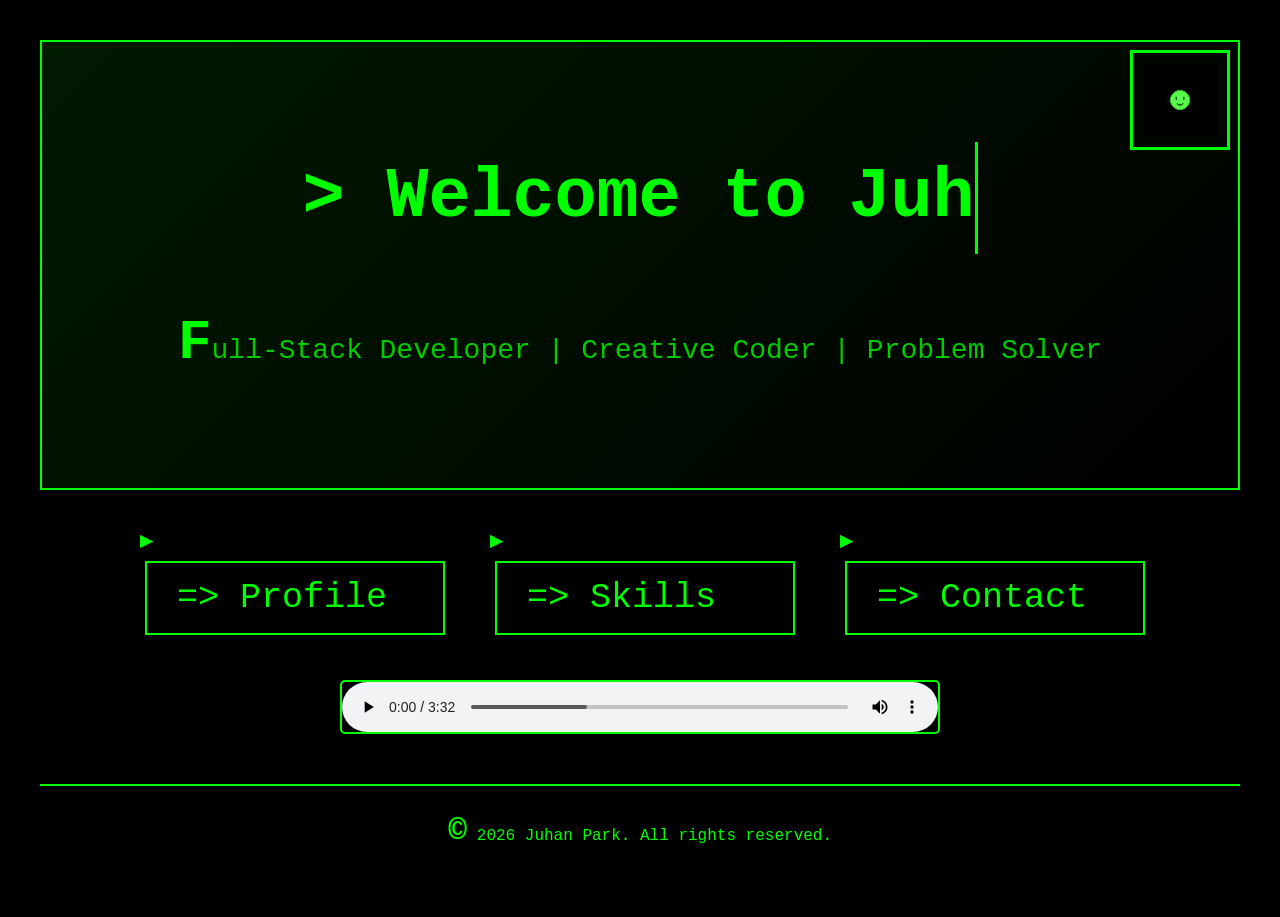
<file: index.html>
<!DOCTYPE html>
<html lang="en">

<head>
    <meta charset="UTF-8">
    <meta name="viewport" content="width=device-width, initial-scale=1.0">
    <title>JuhanPark_Website</title>
    <meta name="description" content="Juhan Park's professional portfolio website">
    
    <link rel="icon" type="image/png" href="assets/images/cmd_favicon.png">
    <link rel="stylesheet" href="assets/css/style.css">
    <link rel="stylesheet" href="assets/css/index.css">
</head>

<body>
    <!-- HERO SECTION -->
    <section class="hero">
        <div class="hero-content">
            <h1 id="typing-text"></h1>
            <p>Full-Stack Developer | Creative Coder | Problem Solver</p>
        </div>
    </section>

    <!-- NAVIGATION SECTION WITH FLEXBOX -->
    <nav class="main-nav">
        <ul>
            <li>
                <a href="pages/profile.html">
                    <button type="button">=> Profile</button>
                </a>
            </li>

            <li>
                <a href="pages/skills.html">
                    <button type="button">=> Skills</button>
                </a>
            </li>
            
            <li>
                <a href="pages/contact.html">
                    <button type="button">=> Contact</button>
                </a>
            </li>
        </ul>
    </nav>

    <!-- THEME TOGGLE BUTTON -->
    <div class="theme-button">
        <button onclick="changeTheme()" 
            onmouseover="hoverSmile()" 
            onmouseout="leaveSmile()"
            aria-label="Change theme">
            <img src="assets/images/smile.png" alt="Smile face - click to change theme">
        </button>
    </div>

    <!-- AUDIO PLAYER -->
    <audio controls aria-label="Background music player">
        <source src="assets/audios/Rick Astley - Never Gonna Give You Up (Official Music Video).mp3" type="audio/mpeg">
        Your browser does not support the audio element.
    </audio>

    <!-- FOOTER -->
    <footer>
        <p>&copy; 2026 Juhan Park. All rights reserved.</p>
    </footer>

    <script src="assets/scripts/main.js"></script>
</body>
</html>
</file>
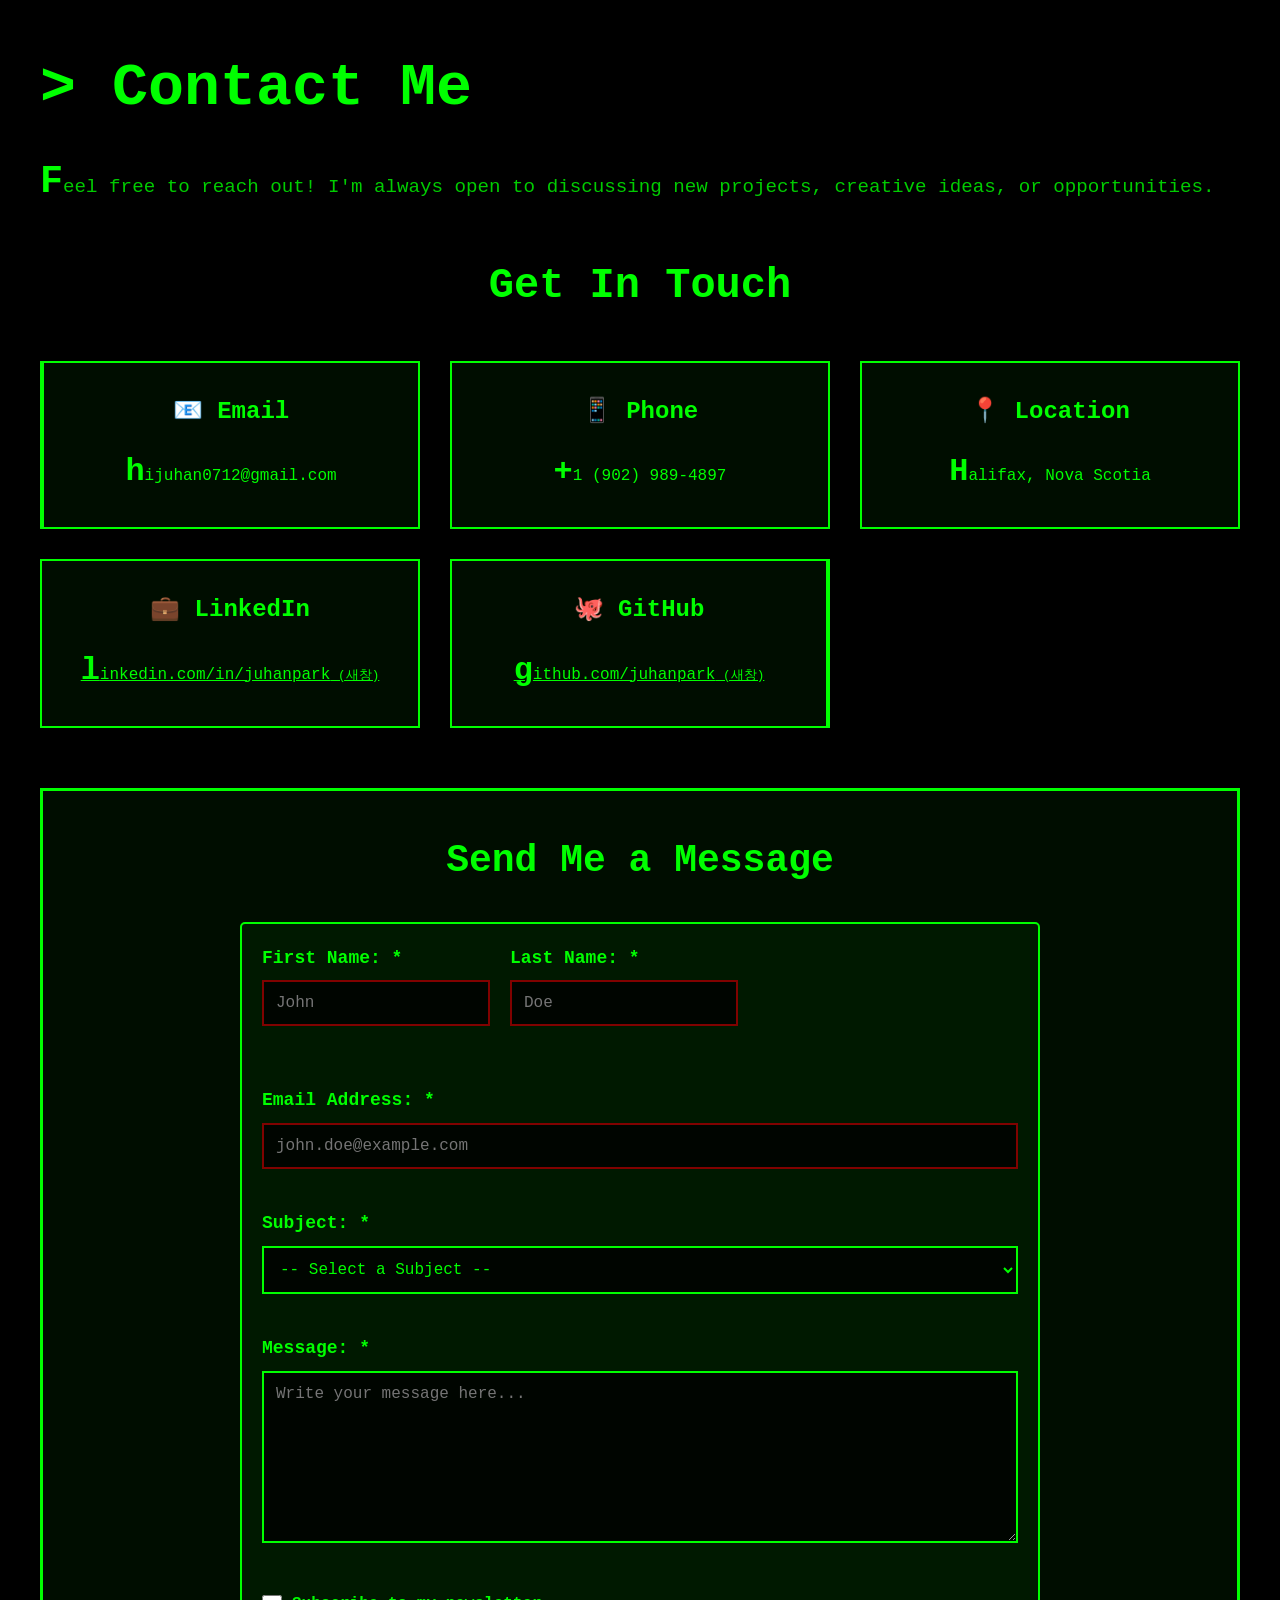
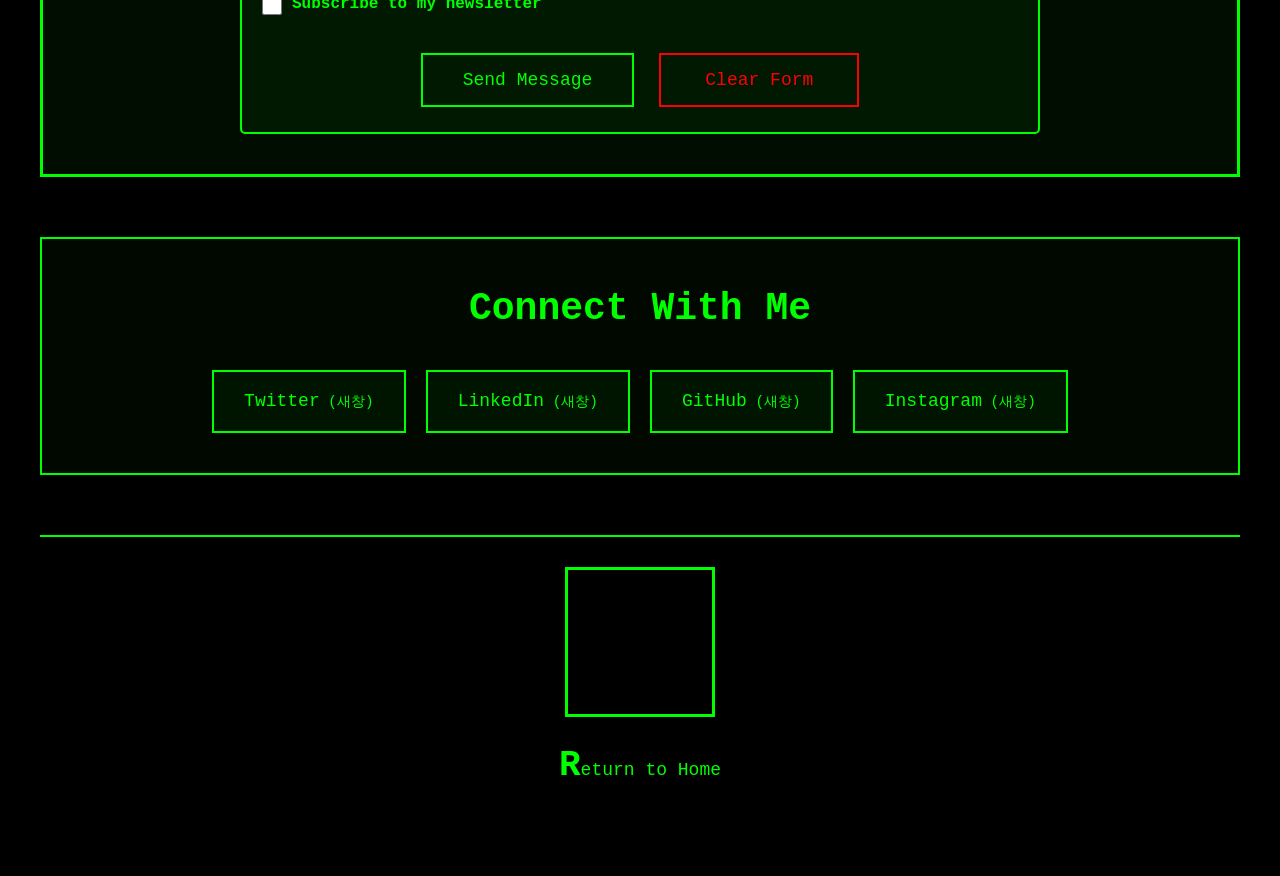
<file: pages/contact.html>
<!DOCTYPE html>
<html lang="en">
<head>
    <meta charset="UTF-8">
    <meta name="viewport" content="width=device-width, initial-scale=1.0">
    <title>JuhanPark_Contact</title>
    <meta name="description" content="Contact Juhan Park - Get in touch">
    
    <link rel="icon" type="image/png" href="../assets/images/cmd_favicon.png">
    <link rel="stylesheet" href="../assets/css/style.css">
    <link rel="stylesheet" href="../assets/css/contact.css">
</head>

<body>

    <h1>Contact Me</h1>
    <p>Feel free to reach out! I'm always open to discussing new projects, creative ideas, or opportunities.</p>

    <!-- CONTACT INFORMATION GRID -->
    <section class="contact-info-section">
        <h2>Get In Touch</h2>
        
        <div class="contact-grid">
            <div class="contact-card">
                <h3>📧 Email</h3>
                <p>hijuhan0712@gmail.com</p>
            </div>
            
            <div class="contact-card">
                <h3>📱 Phone</h3>
                <p>+1 (902) 989-4897</p>
            </div>
            
            <div class="contact-card">
                <h3>📍 Location</h3>
                <p>Halifax, Nova Scotia</p>
            </div>
            
            <div class="contact-card">
                <h3>💼 LinkedIn</h3>
                <p><a href="https://www.linkedin.com/in/juhan-park-696aa72a5/" target="_blank">linkedin.com/in/juhanpark</a></p>
            </div>
            
            <div class="contact-card">
                <h3>🐙 GitHub</h3>
                <p><a href="https://github.com/Gearbox001" target="_blank">github.com/juhanpark</a></p>
            </div>
            
        </div>
    </section>

    <!-- CONTACT FORM -->
    <section class="contact-form-section">
        <h2>Send Me a Message</h2>
        
        <form id="contactForm" onsubmit="return handleContactSubmit(event)">
            <div class="form-row">
                <div class="form-group">
                    <label for="firstName">First Name: *</label>
                    <input type="text" 
                           id="firstName" 
                           name="firstName" 
                           required
                           placeholder="John"
                           aria-label="Enter your first name">
                </div>
                
                <div class="form-group">
                    <label for="lastName">Last Name: *</label>
                    <input type="text" 
                           id="lastName" 
                           name="lastName" 
                           required
                           placeholder="Doe"
                           aria-label="Enter your last name">
                </div>
            </div>
            
            <div class="form-group">
                <label for="email">Email Address: *</label>
                <input type="email" 
                       id="email" 
                       name="email" 
                       required
                       placeholder="john.doe@example.com"
                       aria-label="Enter your email address">
            </div>
            
            <div class="form-group">
                <label for="subject">Subject: *</label>
                <select id="subject" 
                        name="subject" 
                        required
                        aria-label="Select message subject">
                    <option value="">-- Select a Subject --</option>
                    <option value="general">General Inquiry</option>
                    <option value="project">Project Collaboration</option>
                    <option value="job">Job Opportunity</option>
                    <option value="feedback">Feedback</option>
                    <option value="other">Other</option>
                </select>
            </div>
            
            <div class="form-group">
                <label for="message">Message: *</label>
                <textarea id="message" 
                          name="message" 
                          required
                          rows="8"
                          placeholder="Write your message here..."
                          aria-label="Enter your message"></textarea>
            </div>
            
            <div class="form-group checkbox-group">
                <input type="checkbox" 
                       id="newsletter" 
                       name="newsletter"
                       aria-label="Subscribe to newsletter">
                <label for="newsletter">Subscribe to my newsletter</label>
            </div>
            
            <div class="form-actions">
                <button type="submit">Send Message</button>
                <button type="reset">Clear Form</button>
            </div>
        </form>
    </section>

    <!-- SOCIAL LINKS -->
    <section class="social-section">
        <h2>Connect With Me</h2>
        <div class="social-links">
            <a href="https://twitter.com" target="_blank" class="social-link">Twitter</a>
            <a href="https://linkedin.com" target="_blank" class="social-link">LinkedIn</a>
            <a href="https://github.com" target="_blank" class="social-link">GitHub</a>
            <a href="https://instagram.com" target="_blank" class="social-link">Instagram</a>
        </div>
    </section>

    <!-- FOOTER -->
    <footer>
        <a href="../index.html">
            <img src="../assets/images/pop-up-close.png"
                 alt="Close button - click to return to main screen"
                 class="footer-close">
        </a>
        <p>Return to Home</p>
    </footer>

    <script src="../assets/scripts/contact.js"></script>
</body>
</html>
</file>
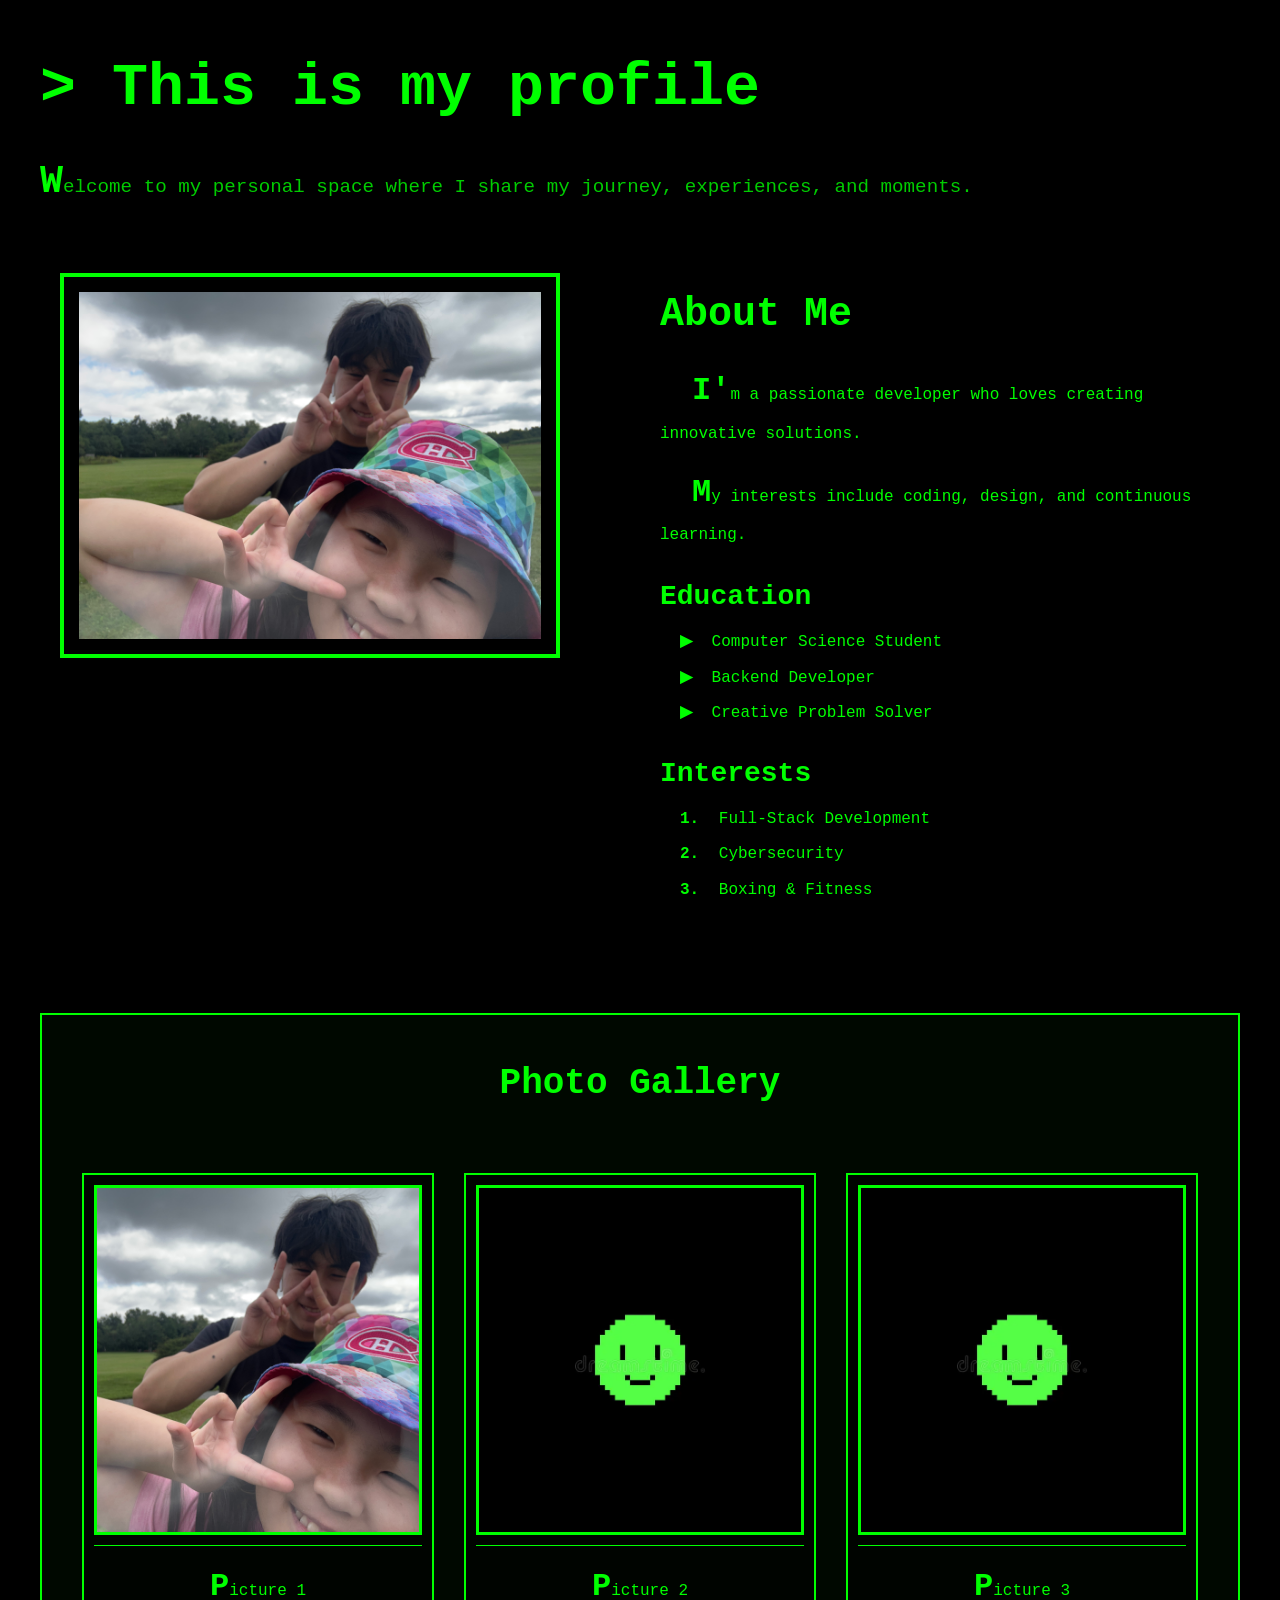
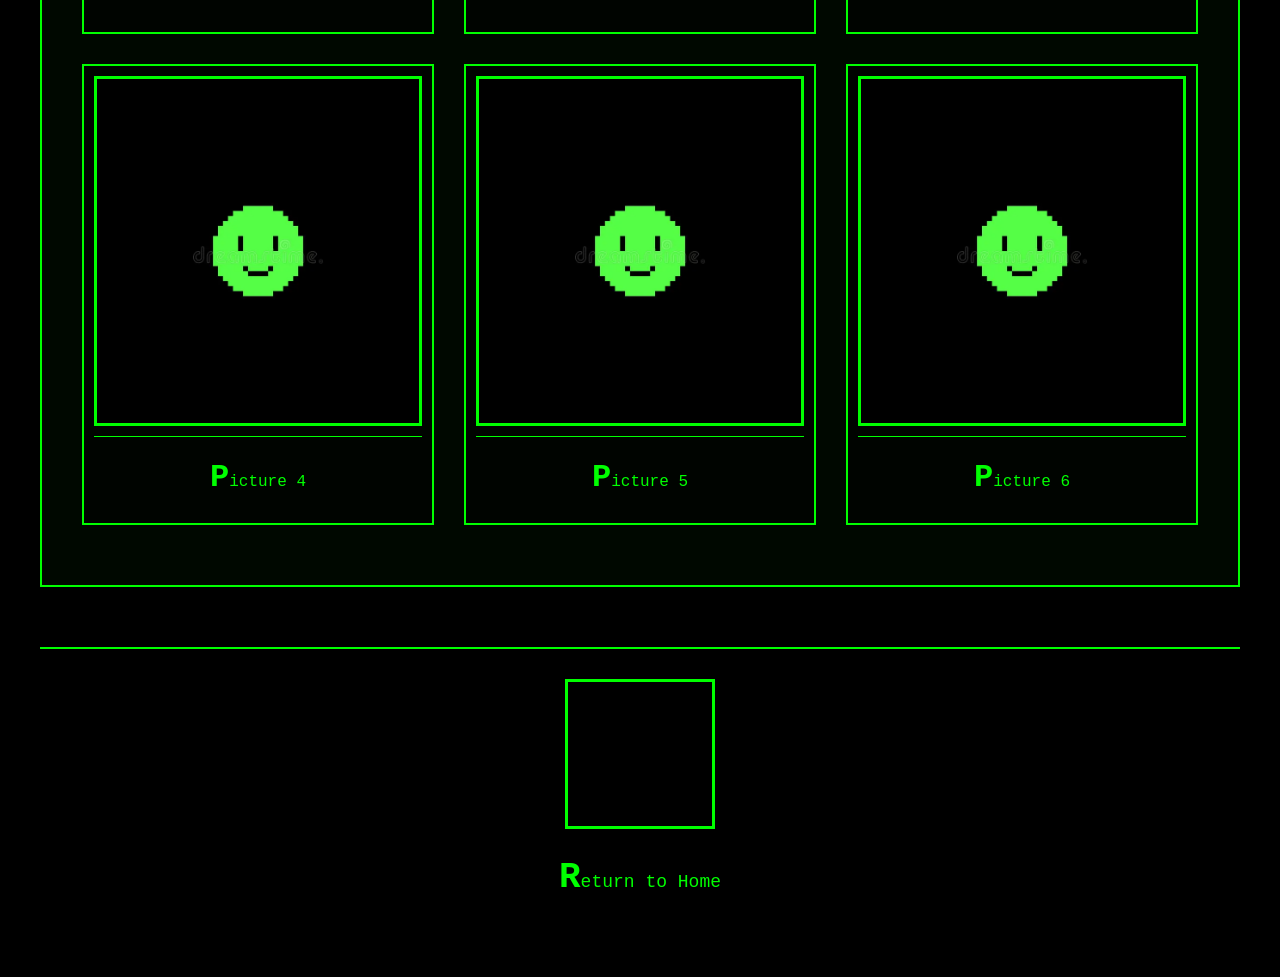
<file: pages/profile.html>
<!DOCTYPE html>
<html lang="en">

<head>
    <meta charset="UTF-8">
    <meta name="viewport" content="width=device-width, initial-scale=1.0">
    <title>JuhanPark_Profile</title>
    <meta name="description" content="Juhan Park's profile and photo gallery">

    <link rel="icon" type="image/png" href="../assets/images/cmd_favicon.png">
    <link rel="stylesheet" href="../assets/css/style.css">
    <link rel="stylesheet" href="../assets/css/profile.css">
</head>

<body>

    <h1>This is my profile</h1>
    <p>Welcome to my personal space where I share my journey, experiences, and moments.</p>

    <!-- PROFILE CONTENT WITH FLEXBOX -->
    <section class="profile-content">
        <div class="profile-main">
            <img src="../assets/images/IMG_1274.JPG"
                 alt="Juhan Park with sister - family photo"
                 class="profile-image">
            
            <div class="profile-text">
                <h2>About Me</h2>
                <p>I'm a passionate developer who loves creating innovative solutions.</p>
                <p>My interests include coding, design, and continuous learning.</p>
                
                <h3>Education</h3>
                <ul>
                    <li>Computer Science Student</li>
                    <li>Backend Developer</li>
                    <li>Creative Problem Solver</li>
                </ul>
                
                <h3>Interests</h3>
                <ol>
                    <li>Full-Stack Development</li>
                    <li>Cybersecurity</li>
                    <li>Boxing & Fitness</li>
                </ol>
            </div>
        </div>
    </section>

    <!-- PHOTO GALLERY WITH GRID -->
    <section class="photo-gallery">
        <h2>Photo Gallery</h2>
        <div class="gallery-grid">
            <div class="gallery-item">
                <img src="../assets/images/IMG_1274.JPG" 
                     alt="Photo 1">
                <p class="caption">Picture 1</p>
            </div>
            
            <div class="gallery-item">
                <img src="../assets/images/smile.png" 
                     alt="Photo 2">
                <p class="caption">Picture 2</p>
            </div>
            
            <div class="gallery-item">
                <img src="../assets/images/smile.png"
                     alt="Photo 3">
                <p class="caption">Picture 3</p>
            </div>
            
            <div class="gallery-item">
                <img src="../assets/images/smile.png"
                     alt="Photo 4">
                <p class="caption">Picture 4</p>
            </div>
            
            <div class="gallery-item">
                <img src="../assets/images/smile.png"
                     alt="Photo 5">
                <p class="caption">Picture 5</p>
            </div>
            
            <div class="gallery-item">
                <img src="../assets/images/smile.png" 
                     alt="Photo 6">
                <p class="caption">Picture 6</p>
            </div>
        </div>
    </section>

    <!-- FOOTER -->
    <footer>
        <a href="../index.html">
            <img src="../assets/images/pop-up-close.png"
                 alt="Close button - click to return to main screen"
                 class="footer-close">
        </a>
        <p>Return to Home</p>
    </footer>

</body>
</html>
</file>
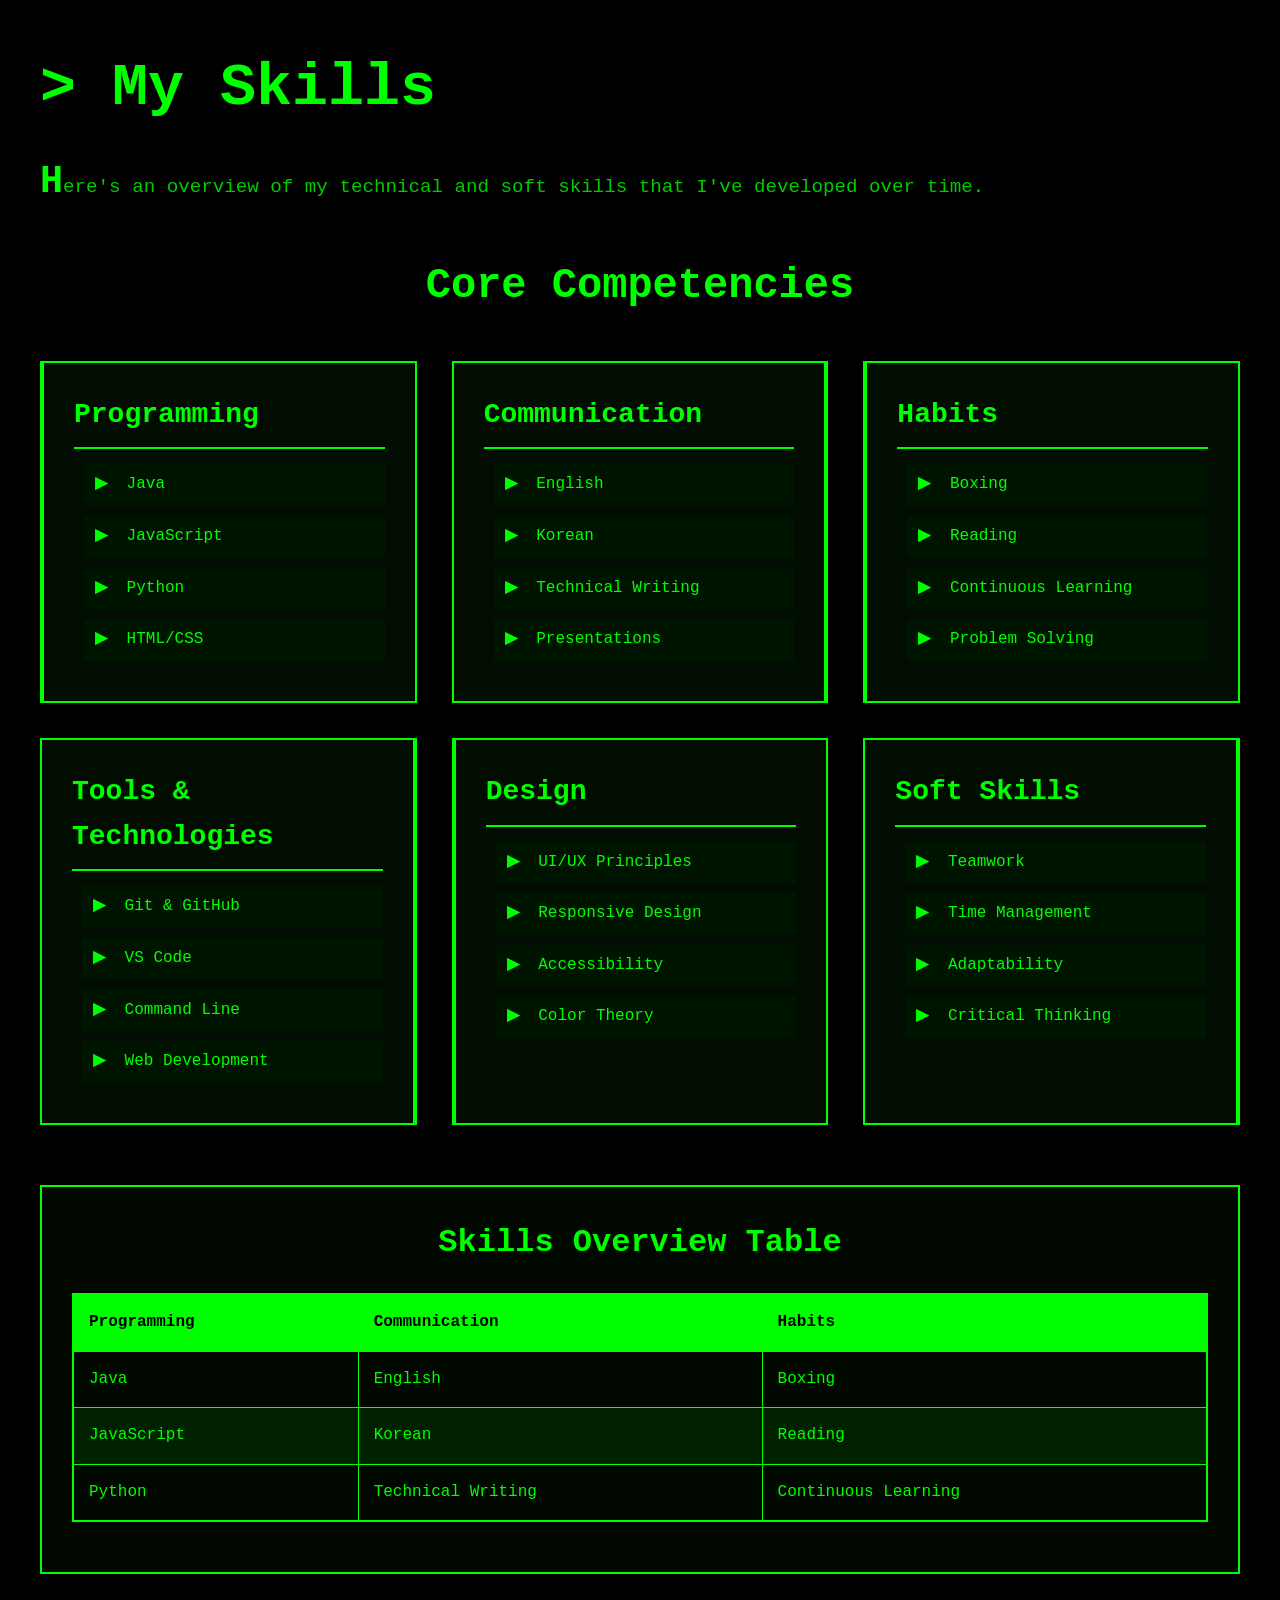
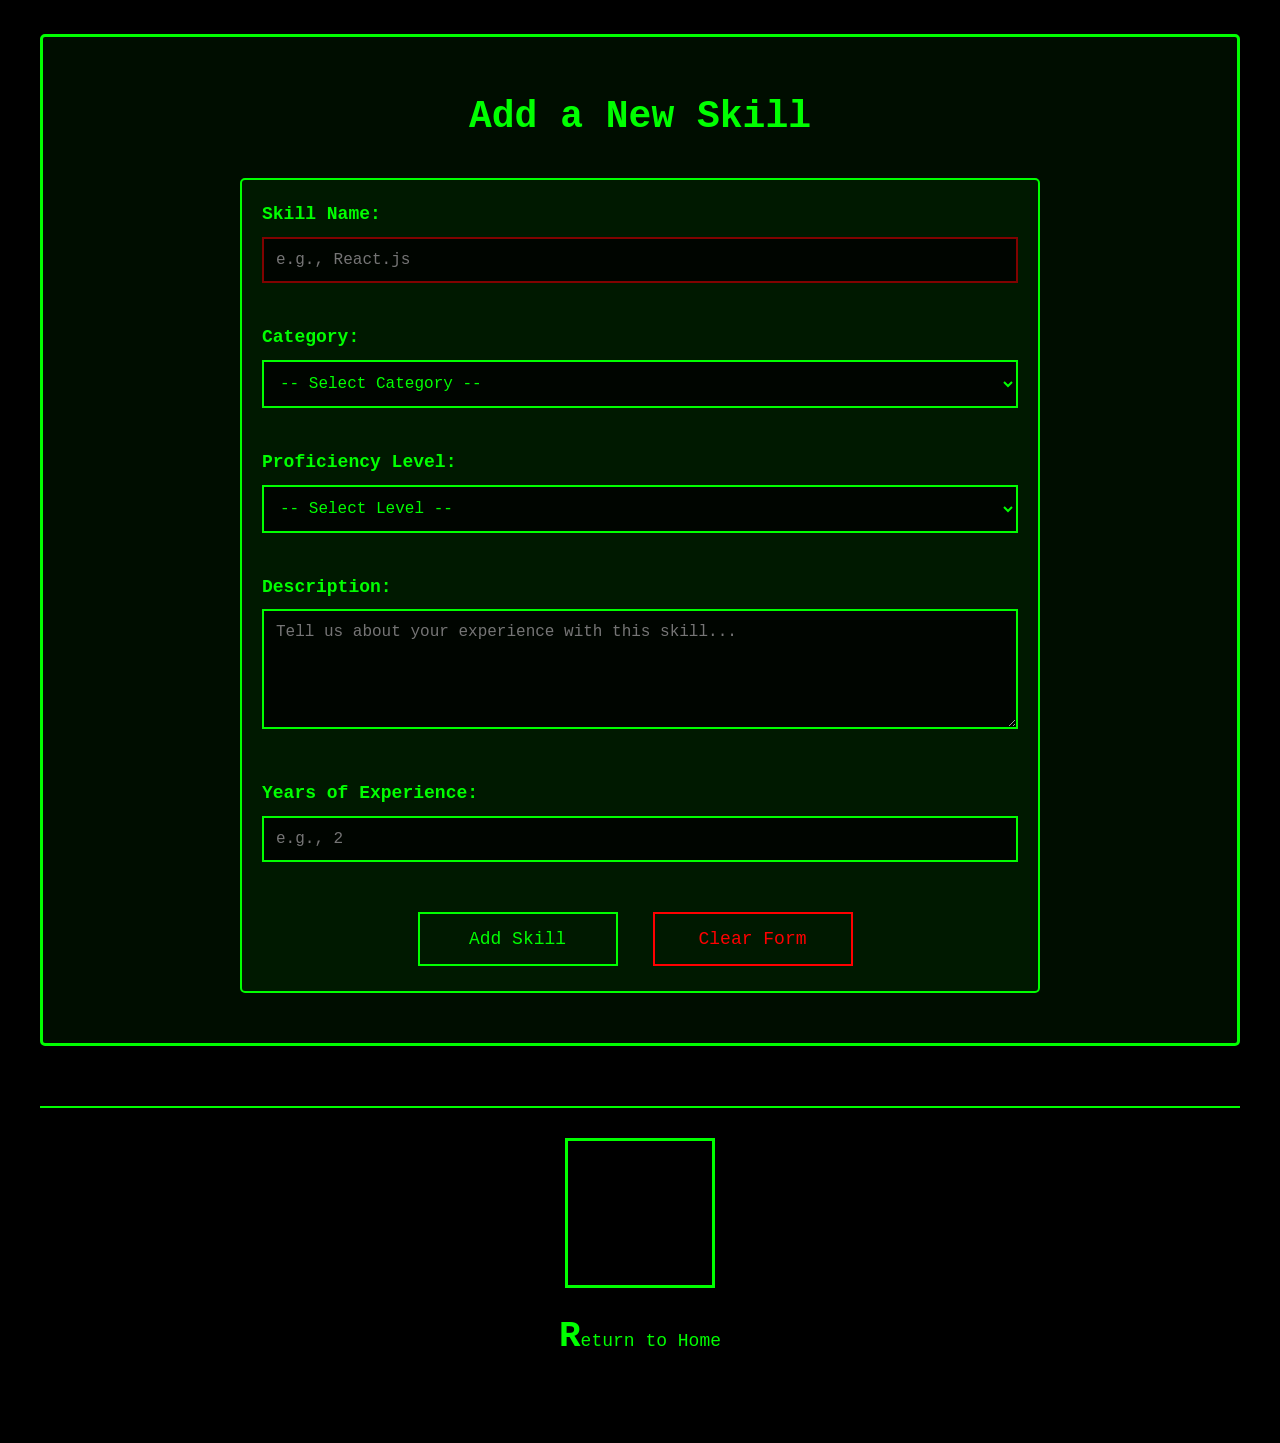
<file: pages/skills.html>
<!DOCTYPE html>
<html lang="en">
<head>
    <meta charset="UTF-8">
    <meta name="viewport" content="width=device-width, initial-scale=1.0">
    <title>JuhanPark_Skills</title>
    <meta name="description" content="Juhan Park's professional skills and expertise">
    
    <link rel="icon" type="image/png" href="../assets/images/cmd_favicon.png">
    <link rel="stylesheet" href="../assets/css/style.css">
    <link rel="stylesheet" href="../assets/css/skills.css">
</head>

<body>

    <h1>My Skills</h1>
    <p>Here's an overview of my technical and soft skills that I've developed over time.</p>

    <!-- SKILLS GRID LAYOUT -->
    <section class="skills-section">
        <h2>Core Competencies</h2>
        
        <div class="skills-grid">
            <div class="skill-card">
                <h3>Programming</h3>
                <ul>
                    <li>Java</li>
                    <li>JavaScript</li>
                    <li>Python</li>
                    <li>HTML/CSS</li>
                </ul>
            </div>
            
            <div class="skill-card">
                <h3>Communication</h3>
                <ul>
                    <li>English</li>
                    <li>Korean</li>
                    <li>Technical Writing</li>
                    <li>Presentations</li>
                </ul>
            </div>
            
            <div class="skill-card">
                <h3>Habits</h3>
                <ul>
                    <li>Boxing</li>
                    <li>Reading</li>
                    <li>Continuous Learning</li>
                    <li>Problem Solving</li>
                </ul>
            </div>
            
            <div class="skill-card">
                <h3>Tools & Technologies</h3>
                <ul>
                    <li>Git & GitHub</li>
                    <li>VS Code</li>
                    <li>Command Line</li>
                    <li>Web Development</li>
                </ul>
            </div>
            
            <div class="skill-card">
                <h3>Design</h3>
                <ul>
                    <li>UI/UX Principles</li>
                    <li>Responsive Design</li>
                    <li>Accessibility</li>
                    <li>Color Theory</li>
                </ul>
            </div>
            
            <div class="skill-card">
                <h3>Soft Skills</h3>
                <ul>
                    <li>Teamwork</li>
                    <li>Time Management</li>
                    <li>Adaptability</li>
                    <li>Critical Thinking</li>
                </ul>
            </div>
        </div>
    </section>

    <!-- SKILLS TABLE (ORIGINAL) -->
    <section class="skills-table-section">
        <h2>Skills Overview Table</h2>
        <table>
            <thead>
                <tr>
                    <th>Programming</th>
                    <th>Communication</th>
                    <th>Habits</th>
                </tr>
            </thead>
            <tbody>
                <tr>
                    <td>Java</td>
                    <td>English</td>
                    <td>Boxing</td>
                </tr>
                <tr>
                    <td>JavaScript</td>
                    <td>Korean</td>
                    <td>Reading</td>
                </tr>
                <tr>
                    <td>Python</td>
                    <td>Technical Writing</td>
                    <td>Continuous Learning</td>
                </tr>
            </tbody>
        </table>
    </section>

    <!-- FORM: ADD NEW SKILL -->
    <section class="add-skill-section">
        <h2>Add a New Skill</h2>
        <form id="skillForm" onsubmit="return handleSubmit(event)">
            <div class="form-group">
                <label for="skillName">Skill Name:</label>
                <input type="text" 
                       id="skillName" 
                       name="skillName" 
                       placeholder="e.g., React.js"
                       required
                       aria-label="Enter skill name">
            </div>
            
            <div class="form-group">
                <label for="skillCategory">Category:</label>
                <select id="skillCategory" 
                        name="skillCategory" 
                        required
                        aria-label="Select skill category">
                    <option value="">-- Select Category --</option>
                    <option value="programming">Programming</option>
                    <option value="communication">Communication</option>
                    <option value="habits">Habits</option>
                    <option value="tools">Tools & Technologies</option>
                    <option value="design">Design</option>
                    <option value="soft">Soft Skills</option>
                </select>
            </div>
            
            <div class="form-group">
                <label for="skillLevel">Proficiency Level:</label>
                <select id="skillLevel" 
                        name="skillLevel" 
                        required
                        aria-label="Select proficiency level">
                    <option value="">-- Select Level --</option>
                    <option value="beginner">Beginner</option>
                    <option value="intermediate">Intermediate</option>
                    <option value="advanced">Advanced</option>
                    <option value="expert">Expert</option>
                </select>
            </div>
            
            <div class="form-group">
                <label for="skillDescription">Description:</label>
                <textarea id="skillDescription" 
                          name="skillDescription" 
                          placeholder="Tell us about your experience with this skill..."
                          rows="5"
                          aria-label="Enter skill description"></textarea>
            </div>
            
            <div class="form-group">
                <label for="yearsExperience">Years of Experience:</label>
                <input type="text" 
                       id="yearsExperience" 
                       name="yearsExperience" 
                       placeholder="e.g., 2"
                       aria-label="Enter years of experience">
            </div>
            
            <div class="form-actions">
                <button type="submit">Add Skill</button>
                <button type="reset">Clear Form</button>
            </div>
        </form>
    </section>

    <!-- FOOTER -->
    <footer>
        <a href="../index.html">
            <img src="../assets/images/pop-up-close.png"
                 alt="Close button - click to return to main screen"
                 class="footer-close">
        </a>
        <p>Return to Home</p>
    </footer>

    <script src="../assets/scripts/skills.js"></script>
</body>
</html>
</file>
<file: assets/css/style.css>
/* ===== UNIVERSAL SELECTOR ===== */
* {
    box-sizing: border-box;
    margin: 0;
    padding: 0;
}

/* ===== ROOT VARIABLES ===== */
:root {
    --primary-bg: #000;
    --primary-text: #00ff00;
    --secondary-text: #00cc00;
    --border-color: #00ff00;
    --hover-color: #00ff00;
}

/* ===== MULTIPLE SELECTOR ===== */
body, html {
    background-color: var(--primary-bg);
    color: var(--primary-text);
    font-family: 'Courier New', monospace;
    line-height: 1.6;
}

h1, h2, h3, h4, h5, h6 {
    font-family: monospace;
    margin-bottom: 1rem;
    color: var(--primary-text);
}

/* ===== LINK STYLING ===== */
a {
    color: var(--primary-text);
    text-decoration: none;
    transition: all 0.3s ease;
}

a:hover {
    color: var(--hover-color);
    text-shadow: 0 0 10px var(--hover-color);
}

a:visited {
    color: var(--secondary-text);
}

a:active {
    color: #00dd00;
}

/* ===== ATTRIBUTE SELECTOR ===== */
a[href^="http"]::after {
    content: " ↗";
}

a[target="_blank"]::after {
    content: " (새창)";
    font-size: 0.8em;
}

/* ===== BUTTON STYLING ===== */
button {
    background-color: transparent;
    color: var(--primary-text);
    border: 2px solid var(--border-color);
    cursor: pointer;
    padding: 10px 20px;
    margin: 5px;
    font-family: monospace;
    font-size: 18px;
    transition: all 0.3s ease;
}

button:hover {
    background-color: var(--primary-text);
    color: var(--primary-bg);
    box-shadow: 0 0 20px var(--primary-text);
}

/* ===== IMAGE STYLING WITH BORDER, PADDING, MARGIN ===== */
img {
    border: 3px solid var(--border-color);
    padding: 10px;
    margin: 15px;
    max-width: 100%;
    height: auto;
    display: block;
    transition: transform 0.3s ease;
}

img:hover {
    transform: scale(1.05);
    box-shadow: 0 0 30px var(--primary-text);
}

/* ===== LIST STYLING ===== */
/* Unordered List */
ul {
    list-style: none;
    padding-left: 0;
}

ul li::before {
    content: "▶ ";
    color: var(--primary-text);
    font-weight: bold;
    margin-right: 10px;
}

/* Ordered List */
ol {
    list-style: none;
    counter-reset: item;
    padding-left: 0;
}

ol li {
    counter-increment: item;
    margin-bottom: 10px;
}

ol li::before {
    content: counter(item) ". ";
    color: var(--primary-text);
    font-weight: bold;
    margin-right: 10px;
}

/* ===== TABLE STYLING ===== */
table {
    border-collapse: collapse;
    width: 100%;
    margin: 20px 0;
    border: 2px solid var(--border-color);
}

th, td {
    border: 1px solid var(--border-color);
    padding: 15px;
    text-align: left;
}

th {
    background-color: var(--primary-text);
    color: var(--primary-bg);
    font-weight: bold;
}

/* CHILD SELECTOR */
table > tbody > tr:nth-child(even) {
    background-color: rgba(0, 255, 0, 0.1);
}

/* ===== FORM STYLING ===== */
form {
    background-color: rgba(0, 255, 0, 0.05);
    border: 2px solid var(--border-color);
    padding: 20px;
    margin: 20px 0;
    border-radius: 5px;
}

label {
    display: block;
    margin-bottom: 5px;
    color: var(--primary-text);
    font-weight: bold;
}

input[type="text"],
input[type="email"],
textarea,
select {
    width: 100%;
    padding: 10px;
    margin-bottom: 15px;
    background-color: var(--primary-bg);
    color: var(--primary-text);
    border: 2px solid var(--border-color);
    font-family: monospace;
}

input:focus,
textarea:focus,
select:focus {
    outline: none;
    box-shadow: 0 0 10px var(--primary-text);
}

textarea {
    min-height: 100px;
    resize: vertical;
}

/* ===== PSEUDO-ELEMENT SELECTOR ===== */
p::first-letter {
    font-size: 2em;
    font-weight: bold;
    color: var(--hover-color);
}

h1::before {
    content: "> ";
    color: var(--primary-text);
}

/* ===== SIBLING SELECTOR ===== */
h2 ~ p {
    text-indent: 2em;
}

/* ===== ADJACENT SIBLING SELECTOR ===== */
h1 + p {
    font-size: 1.2em;
    margin-top: 10px;
    color: var(--secondary-text);
}

/* ===== FOOTER ===== */
footer {
    margin-top: 50px;
    padding: 20px;
    text-align: center;
    border-top: 2px solid var(--border-color);
}

/* ===== RESPONSIVE DESIGN ===== */

/* Mobile (default) */
body {
    padding: 10px;
}

/* Tablet */
@media (min-width: 768px) {
    body {
        padding: 20px;
    }
    
    h1 {
        font-size: 50px;
    }
    
    button {
        font-size: 35px;
    }
}

/* Desktop */
@media (min-width: 1024px) {
    body {
        padding: 40px;
        max-width: 1400px;
        margin: 0 auto;
    }
    
    h1 {
        font-size: 60px;
    }
    
    button {
        font-size: 45px;
    }
}
</file>
<file: assets/css/index.css>
/* ===== HERO SECTION (SPLASH) ===== */
.hero {
    min-height: 40vh;
    display: flex;
    align-items: center;
    justify-content: center;
    text-align: center;
    background: linear-gradient(135deg, rgba(0, 255, 0, 0.1) 0%, rgba(0, 0, 0, 1) 100%);
    border: 2px solid var(--border-color);
    margin-bottom: 40px;
    padding: 40px 20px;
    position: relative;
    overflow: hidden;
}

.hero::before {
    content: "";
    position: absolute;
    top: 0;
    left: -100%;
    width: 100%;
    height: 100%;
    background: linear-gradient(90deg, transparent, rgba(0, 255, 0, 0.2), transparent);
    animation: scan 3s infinite;
}

@keyframes scan {
    0% { left: -100%; }
    100% { left: 100%; }
}

.hero-content {
    z-index: 1;
}

.hero h1 {
    font-size: 48px;
    margin-bottom: 20px;
}

.hero p {
    font-size: 20px;
    color: var(--secondary-text);
    margin-top: 15px;
}

/* ===== TYPING ANIMATION ===== */
#typing-text {
    border-right: 3px solid var(--primary-text);
    white-space: nowrap;
    overflow: hidden;
    display: inline-block;
    animation: blink 0.8s infinite;
}

@keyframes blink {
    50% { border-color: transparent; }
}

/* ===== NAVIGATION WITH FLEXBOX ===== */
.main-nav {
    margin: 40px 0;
}

.main-nav ul {
    display: flex;
    flex-direction: column;
    gap: 30px;
    align-items: center;
}

.main-nav li {
    width: 100%;
    max-width: 400px;
}

.main-nav button {
    width: 100%;
    padding: 15px 30px;
    font-size: 24px;
    text-align: left;
}

/* ===== THEME BUTTON ===== */
.theme-button {
    position: fixed;
    right: 20px;
    top: 20px;
    z-index: 1000;
}

.theme-button button {
    background: transparent;
    border: none;
    padding: 0;
}

.theme-button img {
    width: 60px;
    height: 60px;
    object-fit: contain;
}

/* ===== AUDIO PLAYER ===== */
audio {
    display: block;
    width: 100%;
    max-width: 600px;
    margin: 40px auto;
    border: 2px solid var(--border-color);
    border-radius: 5px;
}

/* ===== TABLET RESPONSIVE ===== */
@media (min-width: 768px) {

    

    .hero h1 {
        font-size: 56px;
    }
    
    .hero p {
        font-size: 24px;
    }
    
    .main-nav ul {
        flex-direction: row;
        justify-content: center;
        flex-wrap: wrap;
    }
    
    .main-nav li {
        width: auto;
        flex: 0 1 300px;
    }
    
    .theme-button img {
        width: 80px;
        height: 80px;
    }
}

/* ===== DESKTOP RESPONSIVE ===== */
@media (min-width: 1024px) {
    .hero {
        min-height: 50vh;
    }
    
    .hero h1 {
        font-size: 70px;
    }
    
    .hero p {
        font-size: 28px;
    }
    
    .main-nav ul {
        gap: 50px;
    }
    
    .main-nav button {
        font-size: 35px;
    }
    
    .theme-button {
        right: 30px;
        top: 30px;
    }
    
    .theme-button img {
        width: 100px;
        height: 100px;
    }
}

/* ===== HOVER EFFECTS ===== */
.main-nav button:hover {
    transform: translateX(10px);
}

.theme-button button:hover img {
    filter: drop-shadow(0 0 20px var(--primary-text));
}
</file>
<file: assets/css/contact.css>
/* ===== CONTACT INFO SECTION ===== */
.contact-info-section {
    margin: 40px 0;
}

.contact-info-section h2 {
    font-size: 36px;
    text-align: center;
    margin-bottom: 40px;
}

/* ===== CONTACT GRID ===== */
.contact-grid {
    display: grid;
    grid-template-columns: 1fr;
    gap: 20px;
    margin: 30px 0;
}

.contact-card {
    border: 2px solid var(--border-color);
    padding: 25px;
    background-color: rgba(0, 255, 0, 0.05);
    text-align: center;
    transition: all 0.3s ease;
}

.contact-card:hover {
    transform: translateY(-5px);
    box-shadow: 0 10px 25px rgba(0, 255, 0, 0.2);
    background-color: rgba(0, 255, 0, 0.1);
}

.contact-card h3 {
    font-size: 24px;
    margin-bottom: 15px;
    color: var(--primary-text);
}

.contact-card p {
    font-size: 16px;
    margin: 0;
}

.contact-card a {
    color: var(--primary-text);
    text-decoration: underline;
}

/* ===== CONTACT FORM SECTION ===== */
.contact-form-section {
    margin: 60px 0;
    padding: 40px;
    background-color: rgba(0, 255, 0, 0.05);
    border: 3px solid var(--border-color);
}

.contact-form-section h2 {
    font-size: 32px;
    text-align: center;
    margin-bottom: 30px;
}

#contactForm {
    max-width: 800px;
    margin: 0 auto;
}

.form-row {
    display: flex;
    flex-direction: column;
    gap: 20px;
    margin-bottom: 20px;
}

.form-group {
    margin-bottom: 25px;
}

.form-group label {
    display: block;
    margin-bottom: 8px;
    font-size: 18px;
    font-weight: bold;
}

.form-group input[type="text"],
.form-group input[type="email"],
.form-group select,
.form-group textarea {
    width: 100%;
    padding: 12px;
    font-size: 16px;
    background-color: rgba(0, 0, 0, 0.8);
    color: var(--primary-text);
    border: 2px solid var(--border-color);
    font-family: monospace;
    transition: all 0.3s ease;
}

.form-group input:focus,
.form-group select:focus,
.form-group textarea:focus {
    outline: none;
    border-color: var(--hover-color);
    box-shadow: 0 0 15px rgba(0, 255, 0, 0.3);
}

.checkbox-group {
    display: flex;
    align-items: center;
    gap: 10px;
}

.checkbox-group input[type="checkbox"] {
    width: 20px;
    height: 20px;
    cursor: pointer;
}

.checkbox-group label {
    margin: 0;
    font-size: 16px;
    cursor: pointer;
}

.form-actions {
    display: flex;
    flex-direction: column;
    gap: 15px;
    margin-top: 30px;
}

.form-actions button {
    padding: 15px 40px;
    font-size: 18px;
    width: 100%;
}

.form-actions button[type="reset"] {
    background-color: transparent;
    border-color: #ff0000;
    color: #ff0000;
}

.form-actions button[type="reset"]:hover {
    background-color: #ff0000;
    color: var(--primary-bg);
}

/* ===== SOCIAL SECTION ===== */
.social-section {
    margin: 60px 0;
    padding: 40px;
    text-align: center;
    border: 2px solid var(--border-color);
    background-color: rgba(0, 255, 0, 0.03);
}

.social-section h2 {
    font-size: 32px;
    margin-bottom: 30px;
}

.social-links {
    display: flex;
    flex-wrap: wrap;
    justify-content: center;
    gap: 20px;
}

.social-link {
    display: inline-block;
    padding: 15px 30px;
    border: 2px solid var(--border-color);
    background-color: rgba(0, 255, 0, 0.05);
    font-size: 18px;
    transition: all 0.3s ease;
}

.social-link:hover {
    background-color: var(--primary-text);
    color: var(--primary-bg);
    transform: scale(1.1);
}

/* ===== FOOTER ===== */
footer {
    text-align: center;
    margin-top: 60px;
    padding: 30px;
}

.footer-close {
    width: 100px;
    height: 100px;
    margin: 0 auto 20px;
    display: block;
}

footer p {
    font-size: 18px;
    margin-top: 15px;
}

/* ===== TABLET RESPONSIVE ===== */
@media (min-width: 768px) {
    .contact-grid {
        grid-template-columns: repeat(2, 1fr);
        gap: 25px;
    }
    
    .form-row {
        flex-direction: row;
    }
    
    .form-actions {
        flex-direction: row;
        justify-content: center;
    }
    
    .form-actions button {
        width: auto;
        min-width: 200px;
    }
}

/* ===== DESKTOP RESPONSIVE ===== */
@media (min-width: 1024px) {
    .contact-grid {
        grid-template-columns: repeat(3, 1fr);
        gap: 30px;
    }
    
    .contact-card {
        padding: 30px;
    }
    
    .contact-info-section h2 {
        font-size: 42px;
    }
    
    .contact-form-section h2 {
        font-size: 38px;
    }
    
    .social-section h2 {
        font-size: 38px;
    }
    
    .footer-close {
        width: 150px;
        height: 150px;
    }
}

/* ===== PSEUDO-CLASS SELECTOR ===== */
.contact-card:first-child {
    border-left: 4px solid var(--primary-text);
}

.contact-card:last-child {
    border-right: 4px solid var(--primary-text);
}

/* ATTRIBUTE SELECTOR */
input[type="email"]:valid {
    border-color: var(--primary-text);
}

input[required]:invalid {
    border-color: rgba(255, 0, 0, 0.5);
}
</file>
<file: assets/css/profile.css>
/* ===== PROFILE CONTENT WITH FLEXBOX ===== */
.profile-content {
    margin: 40px 0;
}

.profile-main {
    display: flex;
    flex-direction: column;
    gap: 30px;
    align-items: center;
}

.profile-image {
    width: 100%;
    max-width: 500px;
    border: 4px solid var(--border-color);
    padding: 15px;
    margin: 20px;
}

.profile-text {
    flex: 1;
    padding: 20px;
}

.profile-text h2 {
    font-size: 32px;
    margin-bottom: 15px;
    color: var(--primary-text);
}

.profile-text h3 {
    font-size: 24px;
    margin-top: 25px;
    margin-bottom: 10px;
}

.profile-text p {
    margin-bottom: 15px;
    line-height: 1.8;
}

.profile-text ul,
.profile-text ol {
    margin-left: 20px;
    margin-bottom: 20px;
}

.profile-text ul li,
.profile-text ol li {
    margin-bottom: 10px;
}

/* ===== PHOTO GALLERY WITH GRID ===== */
.photo-gallery {
    margin: 60px 0;
    padding: 40px 20px;
    border: 2px solid var(--border-color);
    background-color: rgba(0, 255, 0, 0.03);
}

.photo-gallery h2 {
    text-align: center;
    font-size: 36px;
    margin-bottom: 40px;
}

.gallery-grid {
    display: grid;
    grid-template-columns: 1fr;
    gap: 30px;
    padding: 20px;
}

.gallery-item {
    position: relative;
    overflow: hidden;
    border: 2px solid var(--border-color);
    padding: 10px;
    background-color: rgba(0, 0, 0, 0.5);
    transition: all 0.3s ease;
}

.gallery-item:hover {
    transform: translateY(-5px);
    box-shadow: 0 10px 30px rgba(0, 255, 0, 0.3);
}

.gallery-item img {
    width: 100%;
    height: 250px;
    object-fit: cover;
    margin: 0;
    padding: 0;
}

.gallery-item .caption {
    text-align: center;
    margin-top: 10px;
    font-size: 16px;
    color: var(--primary-text);
    padding: 10px;
}

/* ADJACENT SIBLING SELECTOR */
.gallery-item img + .caption {
    border-top: 1px solid var(--border-color);
    padding-top: 15px;
}

/* ===== FOOTER ===== */
footer {
    text-align: center;
    margin-top: 60px;
    padding: 30px;
}

.footer-close {
    width: 100px;
    height: 100px;
    margin: 0 auto 20px;
    display: block;
}

footer p {
    font-size: 18px;
    margin-top: 15px;
}

/* ===== TABLET RESPONSIVE ===== */
@media (min-width: 768px) {
    .profile-main {
        flex-direction: row;
        align-items: flex-start;
    }
    
    .profile-image {
        max-width: 400px;
    }
    
    .gallery-grid {
        grid-template-columns: repeat(2, 1fr);
        gap: 25px;
    }
    
    .gallery-item img {
        height: 300px;
    }
}

/* ===== DESKTOP RESPONSIVE ===== */
@media (min-width: 1024px) {
    .profile-main {
        gap: 50px;
    }
    
    .profile-image {
        max-width: 500px;
    }
    
    .profile-text {
        padding: 30px;
    }
    
    .profile-text h2 {
        font-size: 40px;
    }
    
    .profile-text h3 {
        font-size: 28px;
    }
    
    .gallery-grid {
        grid-template-columns: repeat(3, 1fr);
        gap: 30px;
    }
    
    .gallery-item img {
        height: 350px;
    }
    
    .footer-close {
        width: 150px;
        height: 150px;
    }
}

/* ===== EXTRA LARGE SCREENS ===== */
@media (min-width: 1440px) {
    .gallery-grid {
        grid-template-columns: repeat(4, 1fr);
    }
}
</file>
<file: assets/css/skills.css>
/* ===== SKILLS SECTION ===== */
.skills-section {
    margin: 40px 0;
}

.skills-section h2 {
    font-size: 36px;
    text-align: center;
    margin-bottom: 40px;
}

/* ===== SKILLS GRID LAYOUT ===== */
.skills-grid {
    display: grid;
    grid-template-columns: 1fr;
    gap: 25px;
    margin: 30px 0;
}

.skill-card {
    border: 2px solid var(--border-color);
    padding: 25px;
    background-color: rgba(0, 255, 0, 0.05);
    transition: all 0.3s ease;
    position: relative;
}

.skill-card::before {
    content: "";
    position: absolute;
    top: 0;
    left: 0;
    width: 5px;
    height: 100%;
    background-color: var(--primary-text);
    transform: scaleY(0);
    transition: transform 0.3s ease;
}

.skill-card:hover {
    transform: translateY(-5px);
    box-shadow: 0 10px 30px rgba(0, 255, 0, 0.2);
}

.skill-card:hover::before {
    transform: scaleY(1);
}

.skill-card h3 {
    font-size: 24px;
    margin-bottom: 15px;
    color: var(--primary-text);
    border-bottom: 2px solid var(--border-color);
    padding-bottom: 10px;
}

.skill-card ul {
    list-style: none;
    padding-left: 10px;
}

.skill-card ul li {
    margin-bottom: 10px;
    padding: 8px;
    background-color: rgba(0, 255, 0, 0.03);
    border-left: 3px solid transparent;
    transition: all 0.2s ease;
}

.skill-card ul li:hover {
    border-left-color: var(--primary-text);
    background-color: rgba(0, 255, 0, 0.1);
    padding-left: 15px;
}

/* ===== SKILLS TABLE SECTION ===== */
.skills-table-section {
    margin: 60px 0;
    padding: 30px;
    background-color: rgba(0, 255, 0, 0.03);
    border: 2px solid var(--border-color);
}

.skills-table-section h2 {
    font-size: 32px;
    margin-bottom: 25px;
    text-align: center;
}

/* ===== ADD SKILL FORM SECTION ===== */
.add-skill-section {
    margin: 60px 0;
    padding: 40px;
    background-color: rgba(0, 255, 0, 0.05);
    border: 3px solid var(--border-color);
    border-radius: 5px;
}

.add-skill-section h2 {
    font-size: 32px;
    margin-bottom: 30px;
    text-align: center;
}

#skillForm {
    max-width: 800px;
    margin: 0 auto;
}

.form-group {
    margin-bottom: 25px;
}

.form-group label {
    display: block;
    margin-bottom: 8px;
    font-size: 18px;
    font-weight: bold;
}

.form-group input[type="text"],
.form-group select,
.form-group textarea {
    width: 100%;
    padding: 12px;
    font-size: 16px;
    background-color: rgba(0, 0, 0, 0.8);
    color: var(--primary-text);
    border: 2px solid var(--border-color);
    font-family: monospace;
    transition: all 0.3s ease;
}

.form-group input:focus,
.form-group select:focus,
.form-group textarea:focus {
    outline: none;
    border-color: var(--hover-color);
    box-shadow: 0 0 15px rgba(0, 255, 0, 0.3);
}

.form-group textarea {
    resize: vertical;
    min-height: 120px;
}

/* CHILD SELECTOR */
.form-actions > button {
    margin-right: 15px;
}

.form-actions {
    display: flex;
    gap: 15px;
    justify-content: center;
    margin-top: 30px;
}

.form-actions button {
    padding: 15px 40px;
    font-size: 18px;
    flex: 1;
    max-width: 200px;
}

.form-actions button[type="reset"] {
    background-color: transparent;
    border-color: #ff0000;
    color: #ff0000;
}

.form-actions button[type="reset"]:hover {
    background-color: #ff0000;
    color: var(--primary-bg);
}

/* ===== FOOTER ===== */
footer {
    text-align: center;
    margin-top: 60px;
    padding: 30px;
}

.footer-close {
    width: 100px;
    height: 100px;
    margin: 0 auto 20px;
    display: block;
}

footer p {
    font-size: 18px;
    margin-top: 15px;
}

/* ===== TABLET RESPONSIVE ===== */
@media (min-width: 768px) {
    .skills-grid {
        grid-template-columns: repeat(2, 1fr);
        gap: 30px;
    }
    
    .skill-card h3 {
        font-size: 26px;
    }
    
    .add-skill-section {
        padding: 50px;
    }
}

/* ===== DESKTOP RESPONSIVE ===== */
@media (min-width: 1024px) {
    .skills-grid {
        grid-template-columns: repeat(3, 1fr);
        gap: 35px;
    }
    
    .skill-card {
        padding: 30px;
    }
    
    .skill-card h3 {
        font-size: 28px;
    }
    
    .skills-section h2 {
        font-size: 42px;
    }
    
    .add-skill-section h2 {
        font-size: 38px;
    }
    
    .footer-close {
        width: 150px;
        height: 150px;
    }
}

/* ===== PSEUDO-CLASS SELECTOR ===== */
.skill-card:nth-child(odd) {
    border-left: 4px solid var(--primary-text);
}

.skill-card:nth-child(even) {
    border-right: 4px solid var(--primary-text);
}

/* SIBLING SELECTOR */
h2 ~ .skills-grid {
    margin-top: 30px;
}

/* ATTRIBUTE SELECTOR */
input[type="text"]:valid {
    border-color: var(--primary-text);
}

input[required]:invalid {
    border-color: rgba(255, 0, 0, 0.5);
}
</file>
